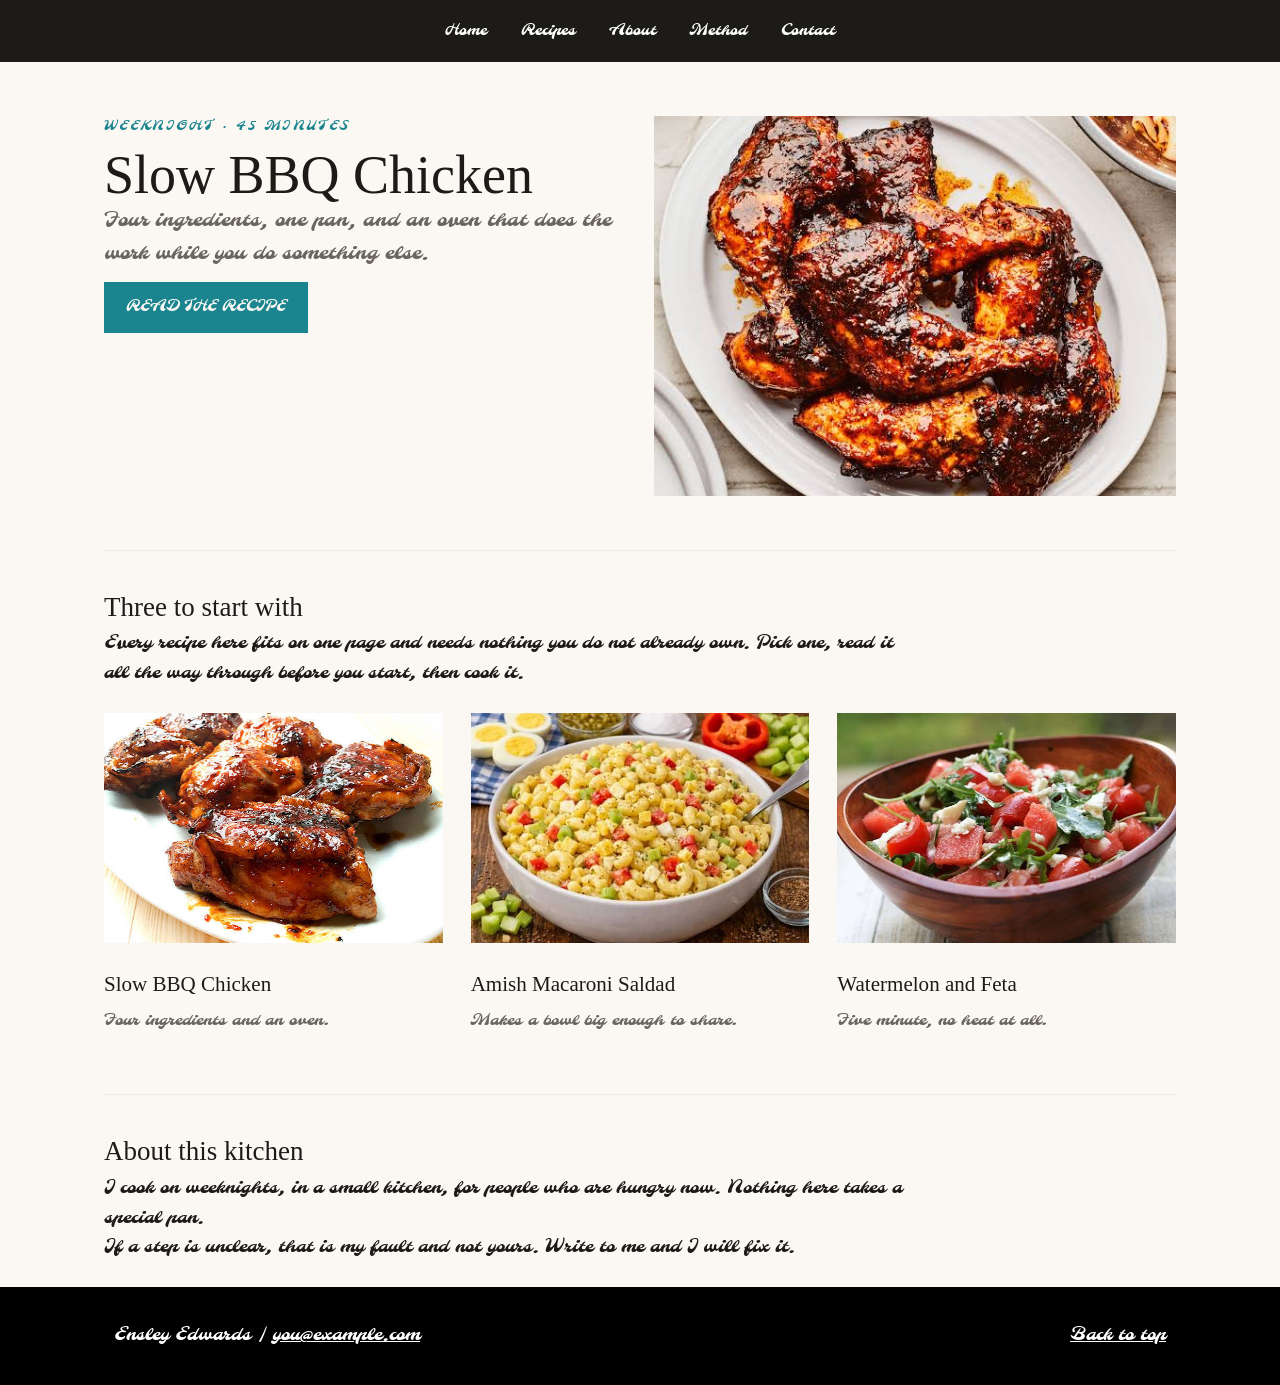
<file: index.html>
<!DOCTYPE html>
<html lang="en">
<head>
    <meta charset="UTF-8">
    <meta name="viewport" content="width=device-width, initial-scale=1.0">
    <title>Jen's Kitchen</title>

   <link rel="preconnect" href="https://fonts.googleapis.com">
    <link rel="preconnect" href="https://fonts.gstatic.com" crossorigin>
    <link href="https://fonts.googleapis.com/css2?family=Molle:ital@1&display=swap" rel="stylesheet">

    <link rel="stylesheet" href="css/styles.css">
</head>
<body id="top">
    <nav class="site-nav">
        <ul>
            <li><a href="index.html">Home</a></li>
            <li><a href="#recipes">Recipes</a></li>
            <li><a href="#about">About</a></li>
            <li><a href="#method">Method</a></li>
            <li><a href="mailto:email@example.com">Contact</a></li>
        </ul>
    </nav>

    <main>
       <header class="hero">
        <div>
            <p class="eyebrow">Weeknight &middot; 45 minutes</p>
            <h1>Slow BBQ Chicken</h1>
            <p class="lede">Four ingredients, one pan, and an oven that does the work while you do something else.</p>
            <a class="button" href="recipes/bbq-chicken.html">Read the recipe</a>
        </div>

        <img src="images/slow-chicken.jpg" alt="A plate of BBQ chicken">
       </header>
       
       <section class="section-head" id="cards">
        <h2>Three to start with</h2>
        <p>Every recipe here fits on one page and needs nothing you do not already own. Pick one, read it all the way through before you start, then cook it.</p>
       </section>

       <section class="cards">
        <article class="card">
            <img src="images/chicken-thighs.jpg" alt="BBQ chicken thighs">
            <h3>Slow BBQ Chicken</h3>
            <p>Four ingredients and an oven.</p>
        </article>

        <article class="card">
            <img src="images/macaroni-salad.jpg" alt="A bowl of macaroni salad">
            <h3>Amish Macaroni Saldad</h3>
            <p>Makes a bowl big enough to share.</p>
        </article>

        <article class="card">
            <img src="images/watermelon-salad.jpg" alt="Watermelon with feta and mint">
            <h3>Watermelon and Feta</h3>
            <p>Five minute, no heat at all.</p>
        </article>
       </section>

       <section class="section-head" id="about">
        <h2>About this kitchen</h2>
        <p>I cook on weeknights, in a small kitchen, for people who are hungry now. Nothing here takes a special pan.</p>
        <p>If a step is unclear, that is my fault and not yours. Write to me and I will fix it.</p>
       </section>

    </main>

    <footer class="site-footer">
        <div class="inner">
            <p>Ensley Edwards | <a href="mailto:email@example.com">you@example.com</a></p>
            <p class="right"><a href="#top">Back to top</a></p>
        </div>
    </footer>
</body>
</html>
</file>
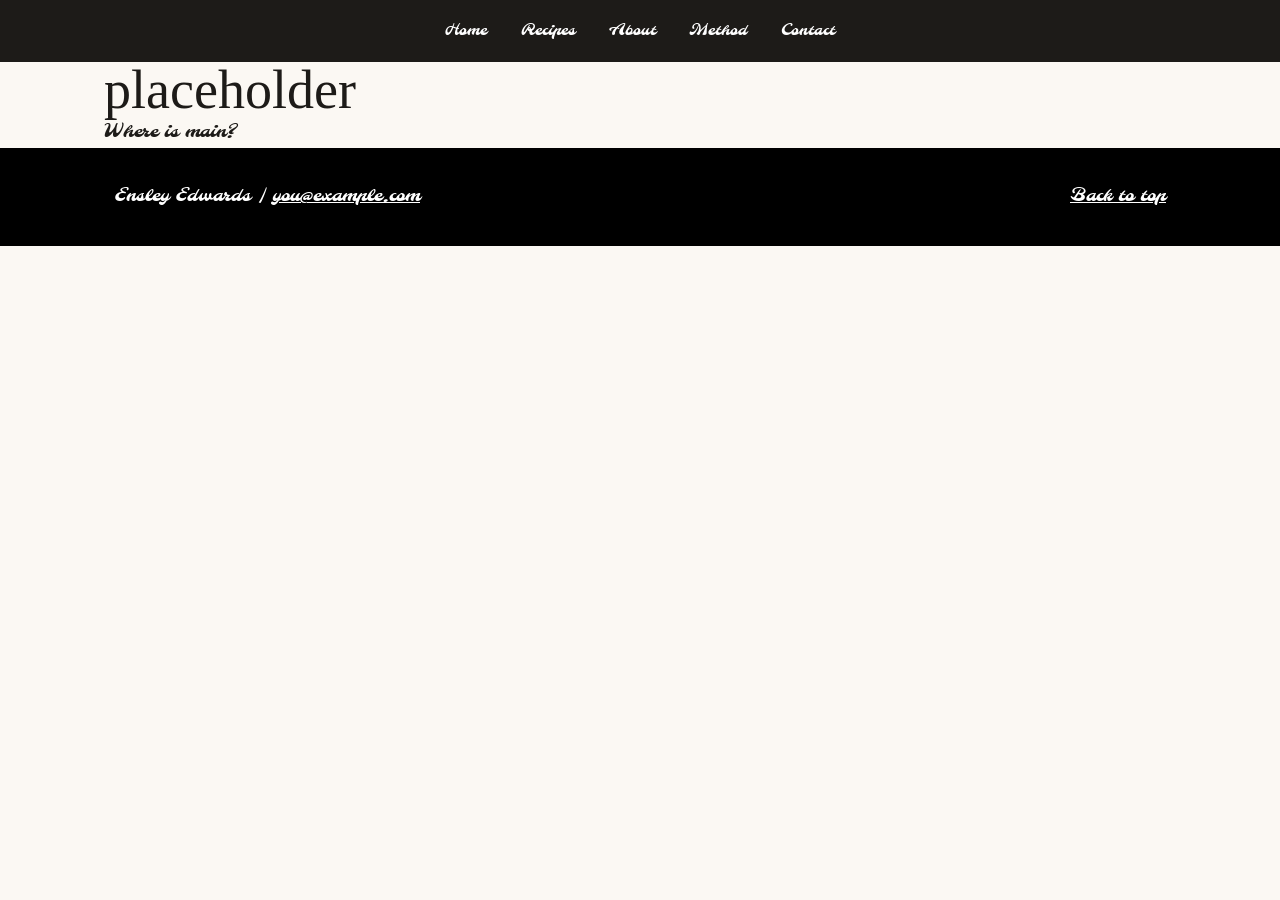
<file: template.html>
<!DOCTYPE html>
<html lang="en">
<head>
    <meta charset="UTF-8">
    <meta name="viewport" content="width=device-width, initial-scale=1.0">
    <title>Document</title>

   <link rel="preconnect" href="https://fonts.googleapis.com">
    <link rel="preconnect" href="https://fonts.gstatic.com" crossorigin>
    <link href="https://fonts.googleapis.com/css2?family=Molle:ital@1&display=swap" rel="stylesheet">

    <link rel="stylesheet" href="css/styles.css">
</head>
<body id="top">
    <nav class="site-nav">
        <ul>
            <li><a href="index.html">Home</a></li>
            <li><a href="#recipes">Recipes</a></li>
            <li><a href="#about">About</a></li>
            <li><a href="#method">Method</a></li>
            <li><a href="mailto:email@example.com">Contact</a></li>
        </ul>
    </nav>

    <main>
        <h1>placeholder</h1>
        <p>Where is main?</p>
    </main>

    <footer class="site-footer">
        <div class="inner">
            <p>Ensley Edwards | <a href="mailto:email@example.com">you@example.com</a></p>
            <p class="right"><a href="#top">Back to top</a></p>
        </div>
    </footer>
</body>
</html>
</file>
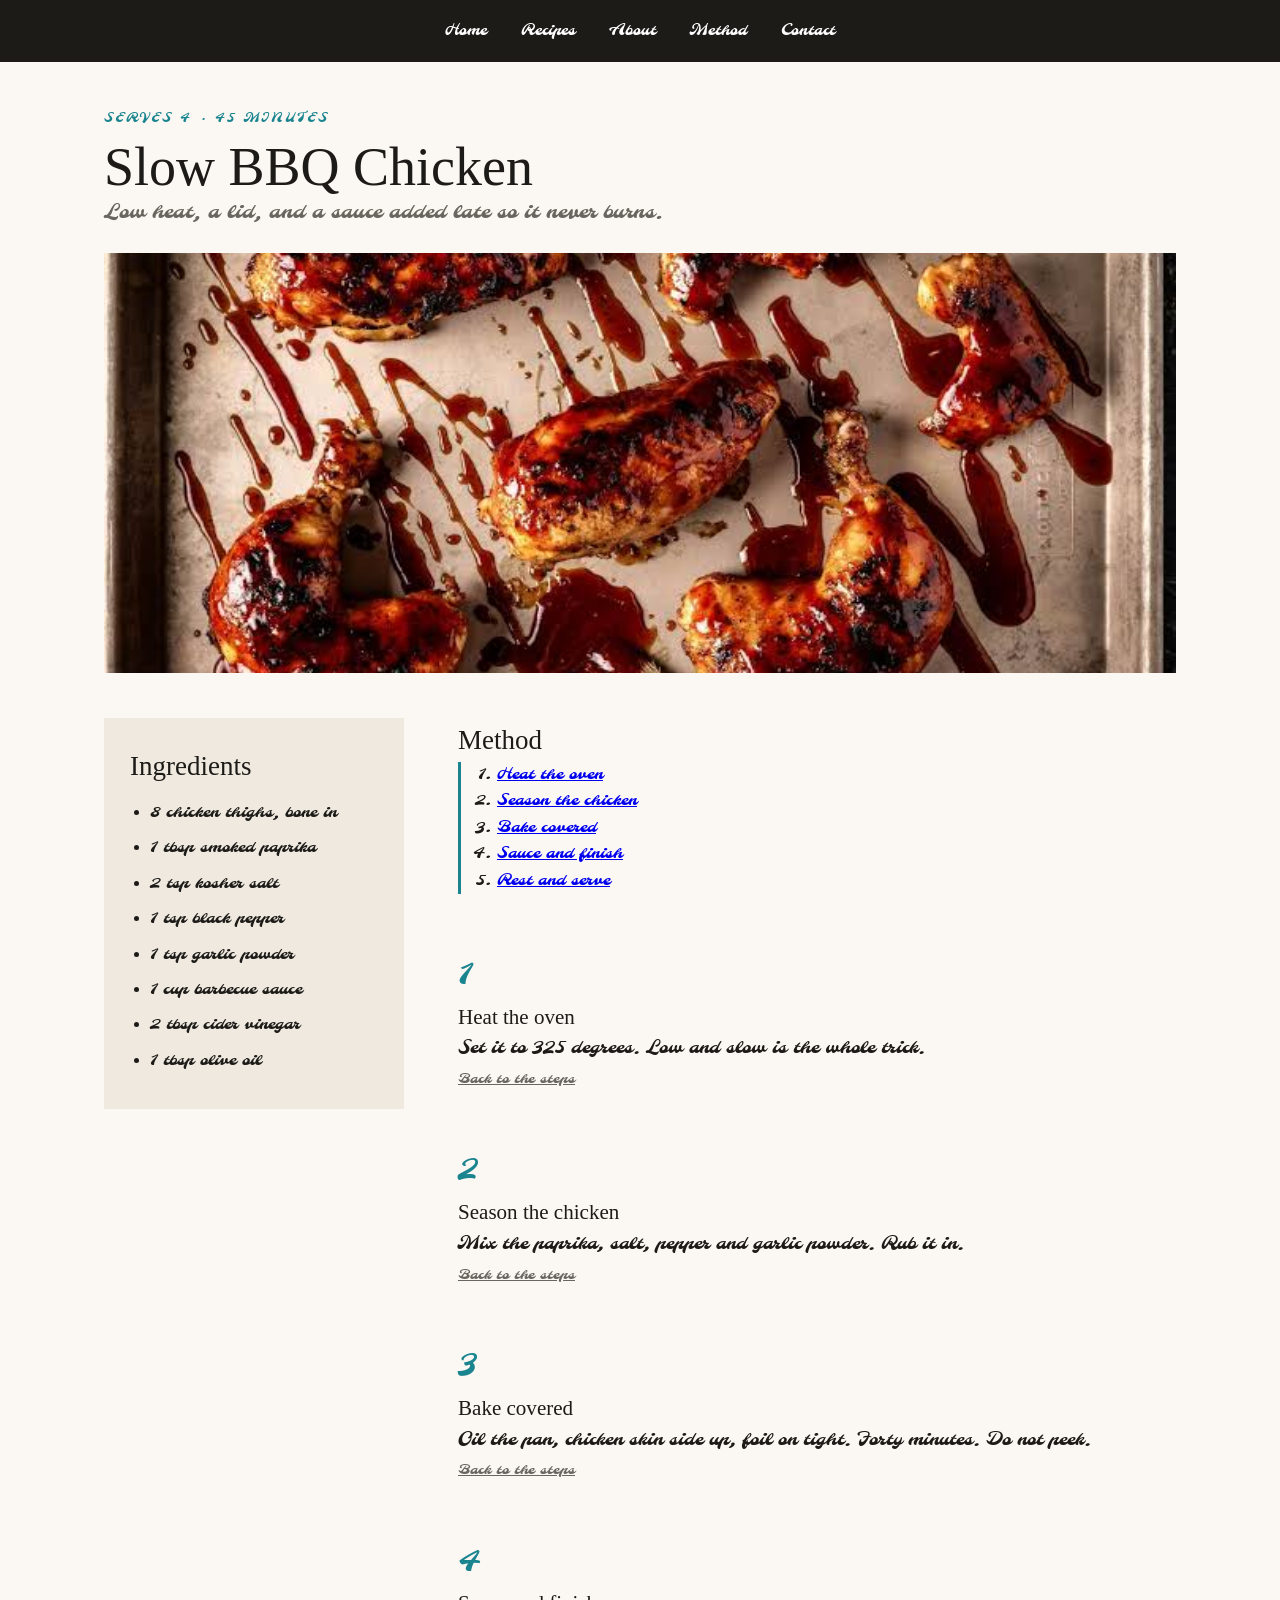
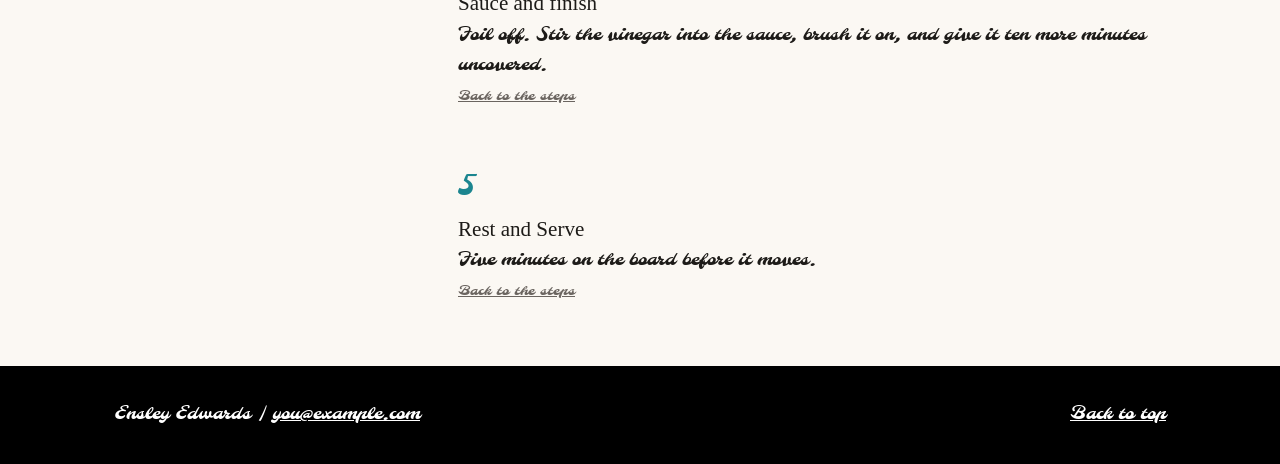
<file: recipes/bbq-chicken.html>
<!DOCTYPE html>
<html lang="en">
<head>
    <meta charset="UTF-8">
    <meta name="viewport" content="width=device-width, initial-scale=1.0">
    <title>Slow BBQ Chicken</title>

   <link rel="preconnect" href="https://fonts.googleapis.com">
    <link rel="preconnect" href="https://fonts.gstatic.com" crossorigin>
    <link href="https://fonts.googleapis.com/css2?family=Molle:ital@1&display=swap" rel="stylesheet">

    <link rel="stylesheet" href="../css/styles.css">
</head>
<body id="top">
    <nav class="site-nav">
        <ul>
            <li><a href="../index.html">Home</a></li>
            <li><a href="../index.html#recipes">Recipes</a></li>
            <li><a href="../index.html#about">About</a></li>
            <li><a href="#method">Method</a></li>
            <li><a href="mailto:email@example.com">Contact</a></li>
        </ul>
    </nav>

    <main>
        <header class="recipe-hero">
            <p class="eyebrow">Serves 4 &middot; 45 minutes</p>
            <h1>Slow BBQ Chicken</h1>
            <p class="lede">Low heat, a lid, and a sauce added late so it never burns.</p>
            <img src="../images/bbq-chicken-banner.jpg" alt="A tray of BBQ chicken">
        </header>

        <div class="recipe-body">
            <aside class="ingredients">
                <h2>Ingredients</h2>
                <ul>
                    <li>8 chicken thighs, bone in</li>
                    <li>1 tbsp smoked paprika</li>
                    <li>2 tsp kosher salt</li>
                    <li>1 tsp black pepper</li>
                    <li>1 tsp garlic powder</li>
                    <li>1 cup barbecue sauce</li>
                    <li>2 tbsp cider vinegar</li>
                    <li>1 tbsp olive oil</li>
                </ul>
            </aside>

            <section id="method">
                <h2>Method</h2>

                <nav class="jump">
                    <ol>
                        <li><a href="#step-1">Heat the oven</a></li>
                        <li><a href="#step-2">Season the chicken</a></li>
                        <li><a href="#step-3">Bake covered</a></li>
                        <li><a href="#step-4">Sauce and finish</a></li>
                        <li><a href="#step-5">Rest and serve</a></li>
                    </ol>
                </nav>

                <article class="step" id="step-1">
                    <span class="num">1</span>
                    <h3>Heat the oven</h3>
                    <p>Set it to 325 degrees. Low and slow is the whole trick.</p>
                    <p><a class="back" href="#method">Back to the steps</a></p>
                </article>

                 <article class="step" id="step-2">
                    <span class="num">2</span>
                    <h3>Season the chicken</h3>
                    <p>Mix the paprika, salt, pepper and garlic powder. Rub it in.</p>
                    <p><a class="back" href="#method">Back to the steps</a></p>
                </article>

                 <article class="step" id="step-3">
                    <span class="num">3</span>
                    <h3>Bake covered</h3>
                    <p>Oil the pan, chicken skin side up, foil on tight. Forty minutes. Do not peek.</p>
                    <p><a class="back" href="#method">Back to the steps</a></p>
                </article>

                 <article class="step" id="step-4">
                    <span class="num">4</span>
                    <h3>Sauce and finish</h3>
                    <p>Foil off. Stir the vinegar into the sauce, brush it on, and give it ten more minutes uncovered.</p>
                    <p><a class="back" href="#method">Back to the steps</a></p>
                </article>

                 <article class="step" id="step-5">
                    <span class="num">5</span>
                    <h3>Rest and Serve</h3>
                    <p>Five minutes on the board before it moves.</p>
                    <p><a class="back" href="#method">Back to the steps</a></p>
                </article>


            </section>
        </div>


    </main>

    <footer class="site-footer">
        <div class="inner">
            <p>Ensley Edwards | <a href="mailto:email@example.com">you@example.com</a></p>
            <p class="right"><a href="#top">Back to top</a></p>
        </div>
    </footer>
</body>
</html>
</file>
<file: css/styles.css>
* {
    box-sizing: border-box;
    padding: 0px;
    margin: 0px;
}

body {
    background: #FBF8F3;
    color: #1D1B18;
     font-family: "Molle", cursive;
     font-size: 18px;
     line-height: 1.65;
}

h1, h2, h3 {
      font-family: "IBM Plex Serif", serif;
      font-weight: 400;
}

.site-nav {
    background: #1D1B18;
}

.site-nav ul {
    list-style: none;
    display: grid;
    grid-template: auto / auto auto auto auto auto;
    gap: 34px;
    width: max-content;
    margin: 0px auto;
    padding: 16px 24px;
}

.site-nav a {
    color: white;
    text-decoration: none;
    font-size: 15px;
}

main {
    max-width: 1120px;
    margin: 0px auto;
    padding: 0px 24px;
}

.site-footer {
    background: black;
    color: white;
}

.site-footer .inner {
    display: grid;
    grid-template: auto / 1fr 1fr;
    max-width: 1120px;
    margin: 0px auto;
    padding: 34px;
}

.site-footer a {
    color: white;
}

.site-footer .right {
    text-align: right;
}

.hero {
    display: grid;
    grid-template: auto / 1fr 1fr;
    gap: 28px;
    padding: 54px 0;
}

.hero img {
    width: 100%;
    height:380px;
    object-fit: cover;
}

h1 {
    font-size: 54px;
    line-height: 1.05;
}

.eyebrow {
    font-size: 13px;
    letter-spacing: 0.18em;
    text-transform: uppercase;
    color: #1b858f;
    margin-bottom: 10px;
}

.lede {
    font-size: 20px;
    color: #6b6560;
}

.button {
    display: inline-block;
    margin-top: 12px;
    background: #1b858f;
    color: #FBF8F3;
    text-decoration: none;
    padding: 13px 22px;
    font-size: 15px;
    text-transform: uppercase;
}

.section-head {
    border-top: 1px solid #efe9df;
    padding: 34px 0 24px;
}

.section-head p {
    max-width: 68ch;
}

.cards {
    display: grid;
    grid-template: auto / 1fr 1fr 1fr;
    gap: 28px;
    padding-bottom: 60px;
}

.card img {
    width: 100%;
    height: 230px;
    object-fit: cover;
}

.card h3 {
    margin: 14px 0 6px;
}

.card p {
    font-size: 16px;
    color: #6b6560;
}

.recipe-hero {
    padding: 46px 0 34px;
}

.recipe-hero img{
    width: 100%;
    height: 420px;
    object-fit: cover;
    margin-top: 24px;
}

.recipe-body {
    display: grid;
    grid-template: auto / 300px 1fr;
    gap: 54px;
    padding-bottom: 60px;
}

.ingredients {
    background: #efe9df;
    padding: 26px;
    align-self: start;
}

.ingredients ul {
    margin: 12px 0 0 20px;
}

.ingredients li {
    margin-bottom: 9px;
    font-size: 16px;
}

.jump {
    border-left: 3px solid #1b858f;
    padding-left: 18px;
    margin-bottom: 30px;
}

.jump ol {
    margin-left: 18px;
}

.jump li {
    font-size: 16px;
}

.step {
    border-top: 1 px solid #efe9df;
    padding-top: 26px;
    margin-top: 26px;
}

.step .num {
    display: block;
    font-size: 30px;
    color: #1b858f;
}

.back {
    font-size: 14px;
    color: #6b6560
}
</file>
